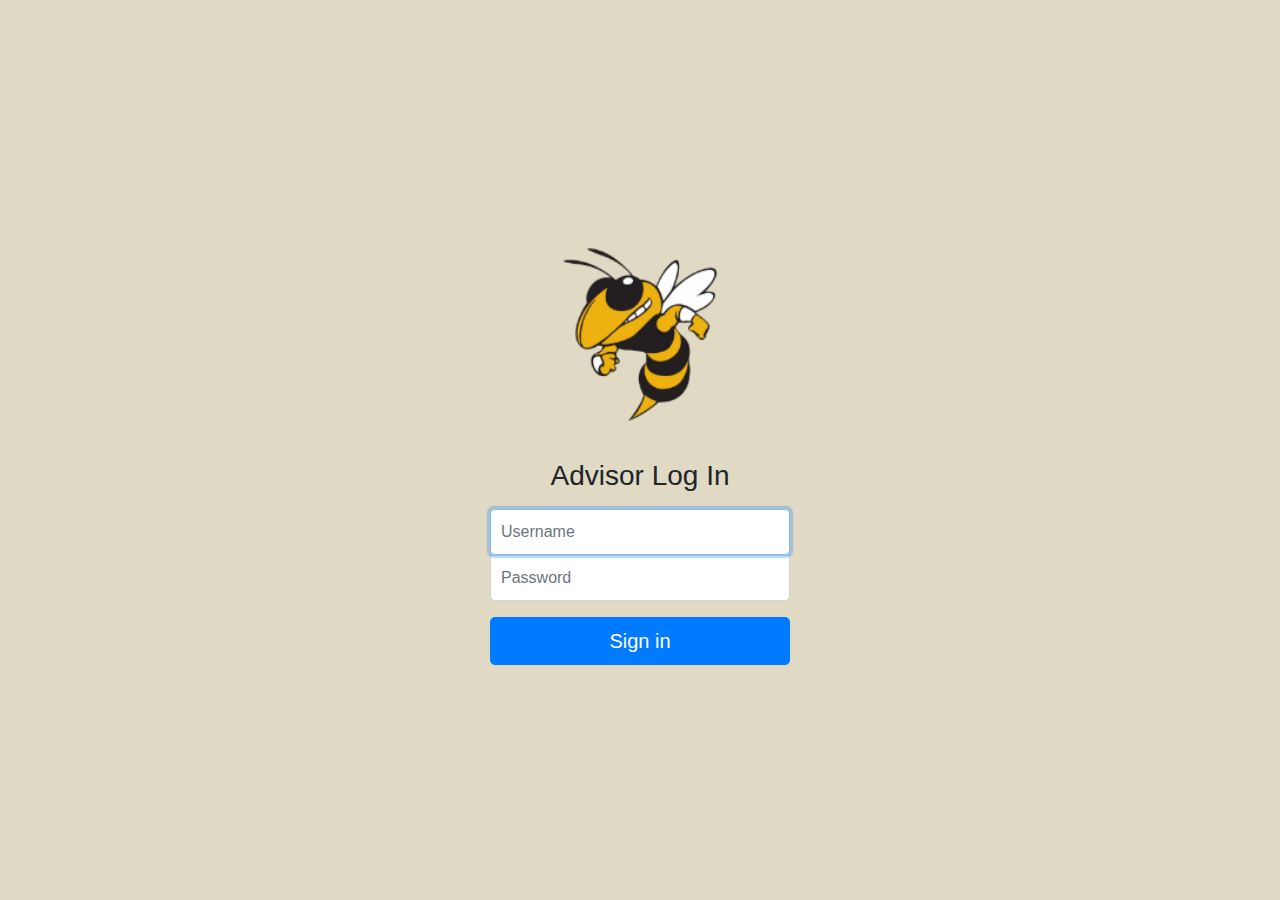
<file: templates/advisor.html>
<!DOCTYPE html>
<html lang="en">
	<head>
		<meta http-equiv="Content-Type" content="text/html; charset=UTF-8">
		<meta name="viewport" content="width=device-width, initial-scale=1, shrink-to-fit=no">
		<meta name="description" content="">
		<meta name="author" content="">
		<title>Signin Template for Bootstrap</title>
		<!-- Bootstrap core CSS -->
		<link href="../static/bootstrap.min.css" rel="stylesheet">
		<!-- Custom styles for this template -->
		<link href="../static/signin.css" rel="stylesheet">
	</head>

	<body class="text-center">
		<form class="form-signin" action="/advisor/login" method="POST">
			<img class="mb-4" src="../static/logo.png" width="200" height="200">
			<h1 class="h3 mb-3 font-weight-normal">Advisor Log In</h1>
			<label class="sr-only">Username</label>
			<input type="text" name="username" class="form-control" placeholder="Username" required="" autofocus="">
			<label class="sr-only">Password</label>
			<input type="password" name="password" class="form-control" placeholder="Password" required="">
			<div class="checkbox mb-3">
			</div>
			<button class="btn btn-lg btn-primary btn-block" type="submit">Sign in</button>
		</form>

	</body>

</html>
</file>
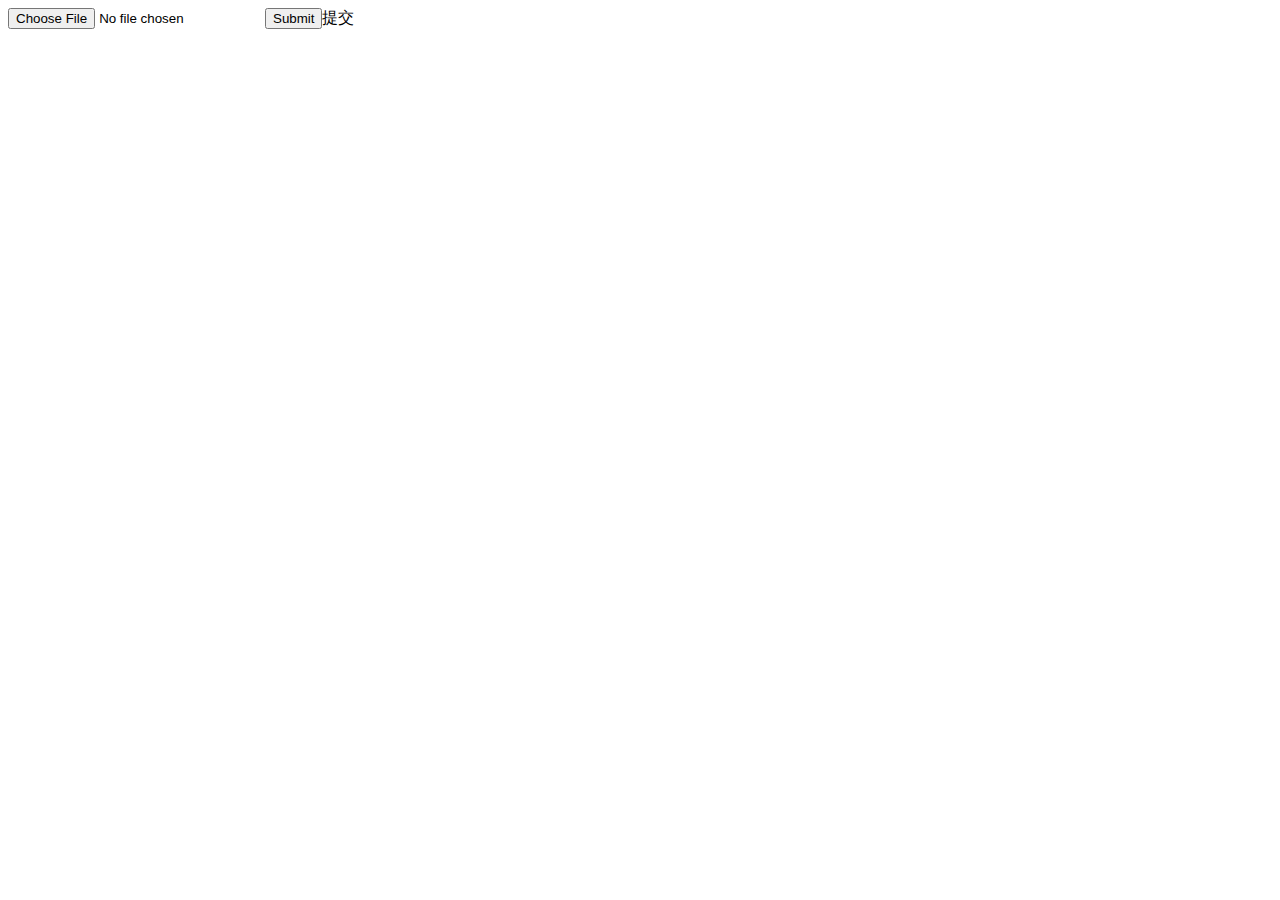
<file: templates/post_picture.html>
<!DOCTYPE html>
<html lang="en">
<head>
    <meta charset="UTF-8">
    <title>Title</title>
</head>
<body>
<form id="form1" method="post" action="/upload" enctype="multipart/form-data">
    <div>
        <input id="File1" type="file" name="file"/>
        <input type="submit">提交</input>
    </div>
</form>
</body>
</html>
</file>
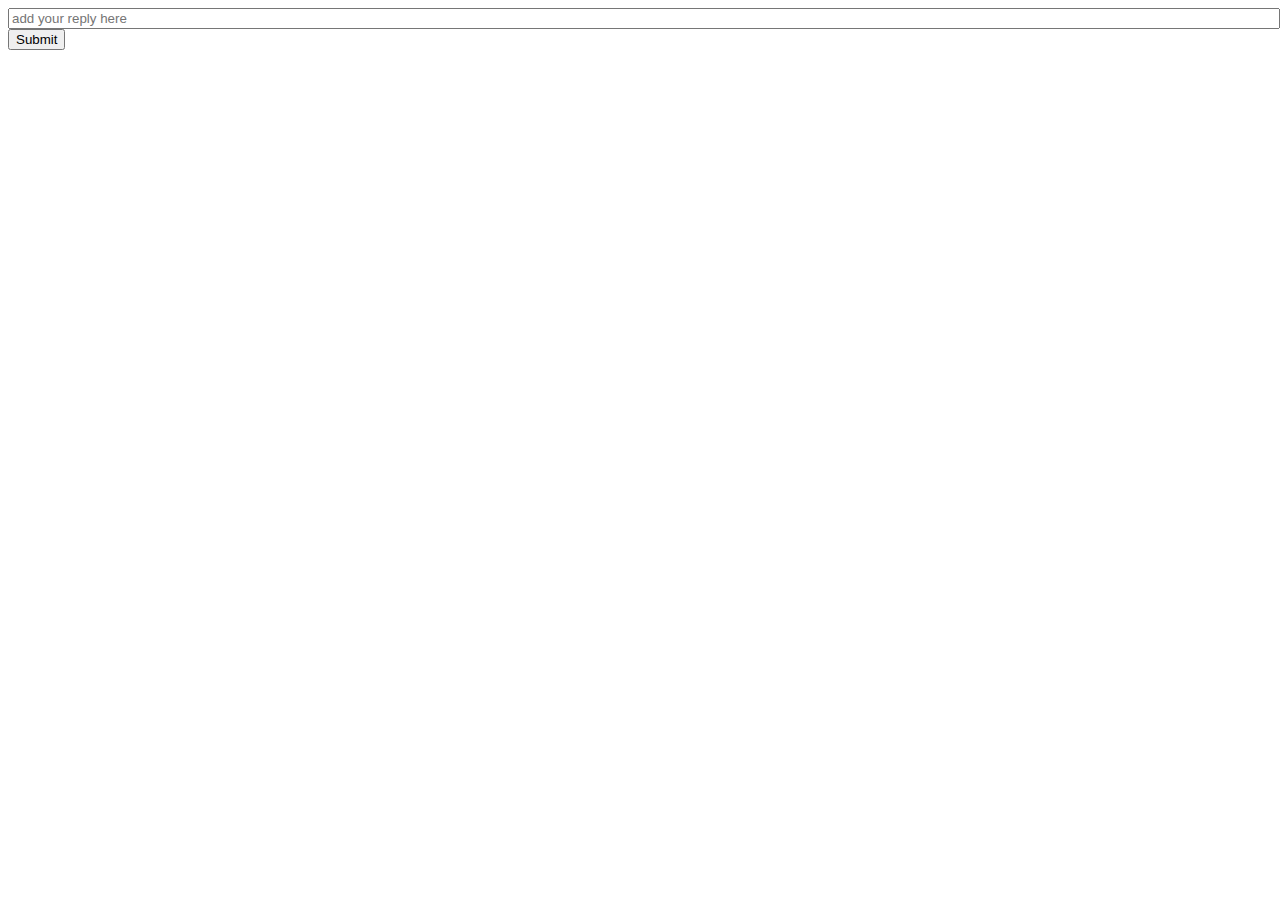
<file: templates/test.html>
<!DOCTYPE html>
<html lang="en">
<head>
    <meta charset="UTF-8">
    <meta name="viewport" content="width=device-width, initial-scale=1.0">
    <title>Document</title>
</head>
<body>
    <style>
        input {
            width: 100%;
        }
    </style>
    <input type="text" placeholder="add your reply here">
    <button>Submit</button>
</body>
</html>
</file>
<file: static/signin.css>
html,
body {
  height: 100%;
}

body {
  background-color: #E0DAC5;
  display: -ms-flexbox;
  display: -webkit-box;
  display: flex;
  -ms-flex-align: center;
  -ms-flex-pack: center;
  -webkit-box-align: center;
  align-items: center;
  -webkit-box-pack: center;
  justify-content: center;
  padding-top: 40px;
  padding-bottom: 40px;
  /*background-color: #f5f5f5;*/
}

.form-signin {
  width: 100%;
  max-width: 330px;
  padding: 15px;
  margin: 0 auto;
}
.form-signin .checkbox {
  font-weight: 400;
}
.form-signin .form-control {
  position: relative;
  box-sizing: border-box;
  height: auto;
  padding: 10px;
  font-size: 16px;
}
.form-signin .form-control:focus {
  z-index: 2;
}
.form-signin input[type="email"] {
  margin-bottom: -1px;
  border-bottom-right-radius: 0;
  border-bottom-left-radius: 0;
}
.form-signin input[type="password"] {
  margin-bottom: 10px;
  border-top-left-radius: 0;
  border-top-right-radius: 0;
}
</file>
